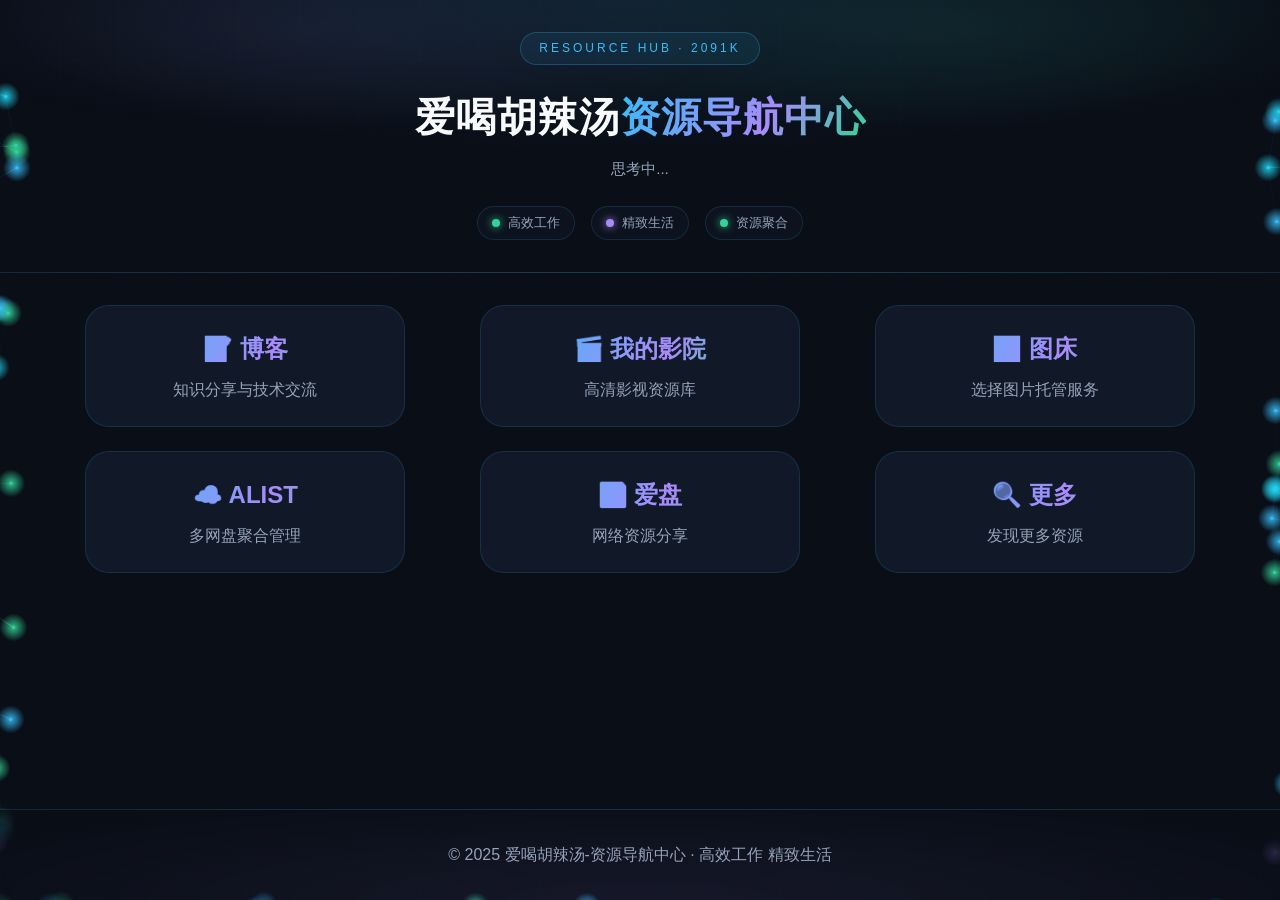
<file: index.html>
<!DOCTYPE html>
<html lang="zh-CN">
<head>
    <meta charset="UTF-8">
    <meta name="viewport" content="width=device-width, initial-scale=1.0">
    <title>爱喝胡辣汤资源导航中心 - 2091K</title>
    <style>
        /* ============================================================
           主题样式表（暗色霓虹 · 深空底色 + 流动线条画布 + 三段渐变）
           合并自原 theme.css + 微信公众号教程同款样式
           ============================================================ */

        /* ===== 主题变量 ===== */
        :root {
            --bg-deep: #0a0e17;        /* 深空底色 */
            --bg-card: #111827;        /* 卡片底色 */
            --bg-card-hover: #1a2332;  /* 卡片悬停色 */
            --accent: #38bdf8;         /* 主色 · 青 */
            --accent2: #a78bfa;        /* 辅色 · 紫 */
            --accent3: #34d399;        /* 点缀 · 绿 */
            --text: #e2e8f0;
            --text-dim: #94a3b8;
            --text-bright: #f8fafc;
            --border: rgba(56, 189, 248, 0.15);
            --glow: rgba(56, 189, 248, 0.4);
            --grad-title: linear-gradient(120deg, var(--accent) 0%, var(--accent2) 60%, var(--accent3) 100%);
        }

        /* ===== 基础 ===== */
        * {
            margin: 0;
            padding: 0;
            box-sizing: border-box;
        }

        html {
            scroll-behavior: smooth;
        }

        body {
            font-family: -apple-system, BlinkMacSystemFont, "Segoe UI",
                "PingFang SC", "Hiragino Sans GB", "Microsoft YaHei",
                "Noto Sans CJK SC", sans-serif;
            background: var(--bg-deep);
            color: var(--text);
            line-height: 1.6;
            min-height: 100vh;
            position: relative;
            padding-bottom: 80px;
            overflow-x: hidden;
        }

        /* ===== 流动线条画布（背景层）===== */
        #flow-canvas {
            position: fixed;
            top: 0; left: 0;
            width: 100vw; height: 100vh;
            z-index: 0;
            pointer-events: none;
        }

        /* 所有内容压在画布之上 */
        .page {
            position: relative;
            z-index: 1;
        }

        /* ===== 顶部横幅 ===== */
        header {
            text-align: center;
            padding: 2rem 0;
            background:
                radial-gradient(ellipse 80% 90% at 50% 0%, rgba(56,189,248,0.10), transparent 65%),
                radial-gradient(ellipse 60% 70% at 25% 10%, rgba(167,139,250,0.08), transparent 55%),
                radial-gradient(ellipse 60% 70% at 75% 10%, rgba(52,211,153,0.08), transparent 55%);
            border-bottom: 1px solid var(--border);
        }

        header h1 {
            font-size: 2.5rem;
            margin-bottom: 0.5rem;
            color: var(--text-bright);
            letter-spacing: 1px;
        }

        header p {
            color: var(--text-dim);
        }

        /* 顶部「一言」副标题：小字号 */
        #hitokoto {
            font-size: 0.95rem;
            padding: 0 10px;
        }

        /* 标题里的渐变文字（如需高亮某段，用 <span class="grad">） */
        .grad {
            background: var(--grad-title);
            -webkit-background-clip: text;
            background-clip: text;
            -webkit-text-fill-color: transparent;
        }

        /* 教程同款：顶部徽章（配合 <span class="hero-badge">） */
        .hero-badge {
            display: inline-block;
            padding: 6px 18px;
            font-size: 12px;
            letter-spacing: 3px;
            color: var(--accent);
            background: rgba(56,189,248,0.08);
            border: 1px solid rgba(56,189,248,0.25);
            border-radius: 999px;
            margin-bottom: 20px;
            text-transform: uppercase;
        }

        /* 教程同款：顶部状态徽章组（.meta / .chip / .dot） */
        .meta {
            margin-top: 24px;
            display: flex;
            justify-content: center;
            gap: 16px;
            flex-wrap: wrap;
        }

        .meta .chip {
            display: flex;
            align-items: center;
            gap: 8px;
            font-size: 13px;
            color: var(--text-dim);
            padding: 6px 14px;
            border: 1px solid var(--border);
            border-radius: 999px;
            background: rgba(17,24,39,0.5);
            white-space: nowrap;
        }

        .meta .dot {
            width: 8px; height: 8px;
            border-radius: 50%;
            background: var(--accent3);
            box-shadow: 0 0 8px var(--accent3);
        }

        /* ===== 导航区 ===== */
        .container {
            max-width: 1200px;
            margin: 0 auto;
            padding: 2rem 20px 80px;
        }

        .nav-grid {
            display: grid;
            grid-template-columns: repeat(auto-fit, minmax(280px, 1fr));
            gap: 1.5rem;
            place-items: center;
        }

        /* ===== 卡片 ===== */
        .nav-item {
            width: 100%;
            max-width: 320px;
            background: var(--bg-card);
            border-radius: 1.5rem;
            padding: 1.5rem;
            text-align: center;
            cursor: pointer;
            transition: all 0.3s cubic-bezier(0.4, 0, 0.2, 1);
            border: 1px solid var(--border);
            text-decoration: none;
            display: block;
            color: inherit;
            position: relative;
            overflow: hidden;
        }

        /* 卡片顶部渐变光线（悬停时浮现） */
        .nav-item::before {
            content: "";
            position: absolute;
            top: 0; left: 0; right: 0;
            height: 1px;
            background: linear-gradient(90deg, transparent, var(--accent), var(--accent2), transparent);
            opacity: 0;
            transition: opacity .3s;
        }

        .nav-item:hover {
            background: var(--bg-card-hover);
            transform: translateY(-5px);
            border-color: rgba(56, 189, 248, 0.4);
            box-shadow: 0 10px 28px rgba(56, 189, 248, 0.12);
        }

        .nav-item:hover::before {
            opacity: 1;
        }

        .nav-item h2 {
            font-size: 1.5rem;
            margin-bottom: 0.5rem;
            background: var(--grad-title);
            -webkit-background-clip: text;
            background-clip: text;
            -webkit-text-fill-color: transparent;
            color: transparent;
        }

        .nav-item p {
            color: var(--text-dim);
        }

        /* ===== 弹窗 ===== */
        .modal {
            display: none;
            position: fixed;
            top: 0; left: 0;
            width: 100%; height: 100%;
            background: rgba(10, 14, 23, 0.78);
            backdrop-filter: blur(10px);
            z-index: 1000;
            justify-content: center;
            align-items: center;
        }

        .modal-content {
            background: rgba(17, 24, 39, 0.96);
            padding: 2rem;
            border-radius: 1.5rem;
            width: 90%;
            max-width: 400px;
            position: relative;
            border: 1px solid var(--border);
            transform: scale(0.9);
            opacity: 0;
            transition: all 0.3s ease-out;
            box-shadow: 0 24px 64px rgba(0, 0, 0, 0.5);
        }

        .modal.show .modal-content {
            transform: scale(1);
            opacity: 1;
        }

        .modal-content h3 {
            color: var(--text-bright);
            letter-spacing: 1px;
            margin-bottom: 0.5rem;
        }

        .close {
            position: absolute;
            right: 1rem;
            top: 1rem;
            font-size: 1.5rem;
            cursor: pointer;
            color: var(--text-dim);
            transition: color .2s;
            line-height: 1;
        }

        .close:hover {
            color: var(--accent);
        }

        .site-link {
            display: block;
            padding: 1rem;
            margin: 0.5rem 0;
            background: rgba(255, 255, 255, 0.04);
            border: 1px solid var(--border);
            border-radius: 0.8rem;
            color: var(--text);
            text-decoration: none;
            transition: all 0.2s ease;
        }

        .site-link:hover {
            background: rgba(56, 189, 248, 0.08);
            border-color: rgba(56, 189, 248, 0.4);
            transform: translateX(5px);
            color: var(--text-bright);
        }

        /* ===== 页脚 ===== */
        footer {
            position: fixed;
            bottom: 0; left: 0; right: 0;
            z-index: 99;
            text-align: center;
            padding: 2rem;
            background: radial-gradient(ellipse 60% 120% at 50% 100%,
                rgba(167, 139, 250, 0.08), rgba(10, 14, 23, 0.85));
            border-top: 1px solid var(--border);
        }

        footer p {
            color: var(--text-dim);
        }

        /* ===== 响应式 ===== */
        @media (max-width: 768px) {
            .nav-grid {
                grid-template-columns: 1fr;
                gap: 0.5rem;
            }

            .nav-item {
                padding: 1.2rem;
                transform: scale(0.95);
                transition: none;
            }

            .nav-item h2 {
                font-size: 1.3rem;
            }

            body {
                padding-bottom: 60px;
            }
        }

        @media (max-width: 480px) {
            header {
                padding: 1.5rem 0;
            }

            header h1 {
                font-size: 2rem;
                margin-bottom: 0.3rem;
            }

            .container {
                padding: 1rem 10px 70px;
            }

            .nav-item {
                max-width: 100%;
                padding: 1rem;
                border-radius: 1rem;
            }

            .nav-item h2 {
                font-size: 1.2rem;
            }

            .nav-item p {
                font-size: 0.9rem;
            }

            .meta {
                gap: 6px;
            }

            .meta .chip {
                font-size: 11px;
                padding: 4px 10px;
            }

            footer {
                padding: 1rem;
                background: rgba(10, 14, 23, 0.9);
            }

            footer p {
                font-size: 0.8rem;
            }

            .modal-content {
                width: 95%;
                max-width: 340px;
                padding: 1.5rem;
            }

            .site-link {
                padding: 0.8rem;
                font-size: 0.9rem;
            }
        }
    </style>
</head>
<body>
    <canvas id="flow-canvas"></canvas>

    <div class="page">

    <header>
        <span class="hero-badge">Resource Hub · 2091K</span>
        <h1>爱喝胡辣汤<span class="grad">资源导航中心</span></h1>
        <p id="hitokoto">思考中...</p>
        <div class="meta">
            <span class="chip"><span class="dot"></span>高效工作</span>
            <span class="chip"><span class="dot" style="background:var(--accent2);box-shadow:0 0 8px var(--accent2)"></span>精致生活</span>
            <span class="chip"><span class="dot" style="background:var(--accent3);box-shadow:0 0 8px var(--accent3)"></span>资源聚合</span>
        </div>
        <script src="https://v1.hitokoto.cn/?encode=js&select=%23hitokoto" defer></script>
    </header>

    <div class="container">
        <div class="nav-grid">
            <a class="nav-item" href="https://blog.2091k.cn/" target="_blank">
                <h2>📝 博客</h2>
                <p>知识分享与技术交流</p>
            </a>

            <a class="nav-item" href="http://vqq.521156.xyz/" target="_blank">
                <h2>🎬 我的影院</h2>
                <p>高清影视资源库</p>
            </a>

            <div class="nav-item" onclick="openModal()">
                <h2>🖼️ 图床</h2>
                <p>选择图片托管服务</p>
            </div>

            <a class="nav-item" href="http://cloud.2091k.cn/alist" target="_blank">
                <h2>☁️ ALIST</h2>
                <p>多网盘聚合管理</p>
            </a>

            <a class="nav-item" href="https://aipan.2091k.cn/" target="_blank">
                <h2>💾 爱盘</h2>
                <p>网络资源分享</p>
            </a>

            <a class="nav-item" href="https://home.2091k.cn/dh/" target="_blank">
                <h2>🔍 更多</h2>
                <p>发现更多资源</p>
            </a>
        </div>
    </div>

    <!-- 图床弹窗 -->
    <div id="myModal" class="modal">
        <div class="modal-content">
            <span class="close" onclick="closeModal()">&times;</span>
            <h3>选择一个图床</h3>
            <a href="https://tgimges.521156.xyz/" class="site-link" target="_blank">TG图床</a>
            <a href="http://imges.521156.xyz/" class="site-link" target="_blank">GitHub图床</a>
        </div>
    </div>

    <footer>
        <p>© 2025 爱喝胡辣汤-资源导航中心 · 高效工作 精致生活</p>
    </footer>

    </div>

    <script>
        // ===== 流动线条画布 =====
        (function () {
            var canvas = document.getElementById('flow-canvas');
            var ctx = canvas.getContext('2d');
            var W, H, dpr;

            function resize() {
                dpr = Math.min(window.devicePixelRatio || 1, 2);
                W = window.innerWidth;
                H = window.innerHeight;
                canvas.width = W * dpr;
                canvas.height = H * dpr;
                canvas.style.width = W + 'px';
                canvas.style.height = H + 'px';
                ctx.setTransform(dpr, 0, 0, dpr, 0, 0);
            }
            resize();
            window.addEventListener('resize', resize);

            function makeLine() {
                var side = Math.random();
                var start;
                if (side < 0.35) {
                    start = { x: -20, y: Math.random() * H };
                } else if (side < 0.7) {
                    start = { x: W + 20, y: Math.random() * H };
                } else {
                    start = { x: Math.random() * W, y: H + 20 };
                }
                var colors = [
                    'rgba(56,189,248,',   // sky
                    'rgba(167,139,250,',  // violet
                    'rgba(52,211,153,',   // emerald
                    'rgba(34,211,238,'    // cyan
                ];
                return {
                    x: start.x,
                    y: start.y,
                    vx: (start.x < W / 2 ? 1 : -1) * (0.2 + Math.random() * 0.4),
                    vy: (start.y < H ? -1 : 0) * (0.05 + Math.random() * 0.15) * (Math.random() < 0.5 ? 1 : -1),
                    color: colors[Math.floor(Math.random() * colors.length)],
                    w: 0.6 + Math.random() * 1.2,
                    trail: []
                };
            }

            var lines = [];
            var LINE_COUNT = Math.min(60, Math.max(24, Math.floor(W * H / 22000)));
            for (var i = 0; i < LINE_COUNT; i++) lines.push(makeLine());

            var t = 0;
            function step() {
                t += 0.008;
                ctx.clearRect(0, 0, W, H);

                // 背景淡网格
                ctx.strokeStyle = 'rgba(56,189,248,0.025)';
                ctx.lineWidth = 1;
                var gs = 60;
                for (var gx = 0; gx < W; gx += gs) {
                    ctx.beginPath(); ctx.moveTo(gx, 0); ctx.lineTo(gx, H); ctx.stroke();
                }
                for (var gy = 0; gy < H; gy += gs) {
                    ctx.beginPath(); ctx.moveTo(0, gy); ctx.lineTo(W, gy); ctx.stroke();
                }

                // 流动线
                for (var i = 0; i < lines.length; i++) {
                    var L = lines[i];
                    L.x += L.vx;
                    L.y += L.vy + Math.sin(t + i * 0.7) * 0.25;

                    L.trail.push({ x: L.x, y: L.y });
                    if (L.trail.length > 42) L.trail.shift();

                    for (var j = 1; j < L.trail.length; j++) {
                        var a = (j / L.trail.length) * 0.55;
                        var p0 = L.trail[j - 1], p1 = L.trail[j];
                        ctx.beginPath();
                        ctx.moveTo(p0.x, p0.y);
                        ctx.lineTo(p1.x, p1.y);
                        ctx.strokeStyle = L.color + a + ')';
                        ctx.lineWidth = L.w * (j / L.trail.length);
                        ctx.stroke();
                    }

                    var grad = ctx.createRadialGradient(L.x, L.y, 0, L.x, L.y, 14);
                    grad.addColorStop(0, L.color + '0.9)');
                    grad.addColorStop(1, L.color + '0)');
                    ctx.beginPath();
                    ctx.fillStyle = grad;
                    ctx.arc(L.x, L.y, 14, 0, Math.PI * 2);
                    ctx.fill();

                    ctx.beginPath();
                    ctx.fillStyle = L.color + '0.95)';
                    ctx.arc(L.x, L.y, 1.6, 0, Math.PI * 2);
                    ctx.fill();

                    if (L.x < -40 || L.x > W + 40 || L.y < -40 || L.y > H + 40) {
                        lines[i] = makeLine();
                    }
                }

                // 连接近线
                ctx.lineWidth = 0.5;
                for (var a = 0; a < lines.length; a++) {
                    for (var b = a + 1; b < lines.length; b++) {
                        var dx = lines[a].x - lines[b].x;
                        var dy = lines[a].y - lines[b].y;
                        var d2 = dx * dx + dy * dy;
                        if (d2 < 13000) {
                            var alpha = (1 - Math.sqrt(d2) / 114) * 0.12;
                            ctx.beginPath();
                            ctx.moveTo(lines[a].x, lines[a].y);
                            ctx.lineTo(lines[b].x, lines[b].y);
                            ctx.strokeStyle = 'rgba(56,189,248,' + alpha + ')';
                            ctx.stroke();
                        }
                    }
                }

                requestAnimationFrame(step);
            }
            step();
        })();

        // 弹窗控制逻辑
        const modal = document.getElementById('myModal');

        function openModal() {
            modal.style.display = 'flex';
            setTimeout(() => {
                modal.classList.add('show');
            }, 10);
        }

        function closeModal() {
            modal.classList.remove('show');
            setTimeout(() => {
                modal.style.display = 'none';
            }, 300);
        }

        // 点击外部关闭弹窗
        window.onclick = function(event) {
            if (event.target === modal) {
                closeModal();
            }
        }

        // 禁用背景滚动
        document.addEventListener('wheel', (e) => {
            if (modal.style.display === 'flex') {
                e.preventDefault();
            }
        }, { passive: false });
    </script>
	<script>
var _hmt = _hmt || [];
(function() {
  var hm = document.createElement("script");
  hm.src = "https://hm.baidu.com/hm.js?d69e07b9eec7a81616400c95de2448f4";
  var s = document.getElementsByTagName("script")[0]; 
  s.parentNode.insertBefore(hm, s);
})();
</script>

<script type="module" src="https://static.cloudflareinsights.com/beacon.min.js/v31edd6df95cf4e85bb4c19e7a9bdbcba1788362987495" integrity="sha512-iIg7k2xntmwu6/uSb5tpc/hySgZc4eoL31yB29W6tJFo2akwjPWcEqnCEdJvGexCL0KEQwVYv5BlowfhVz26hg==" data-cf-beacon='{"version":"2024.11.0","token":"c0d433ec60604d4f8a2c96851bb9a3ea","r":1,"spa":2}' crossorigin="anonymous"></script>
</body>
</html>
</file>
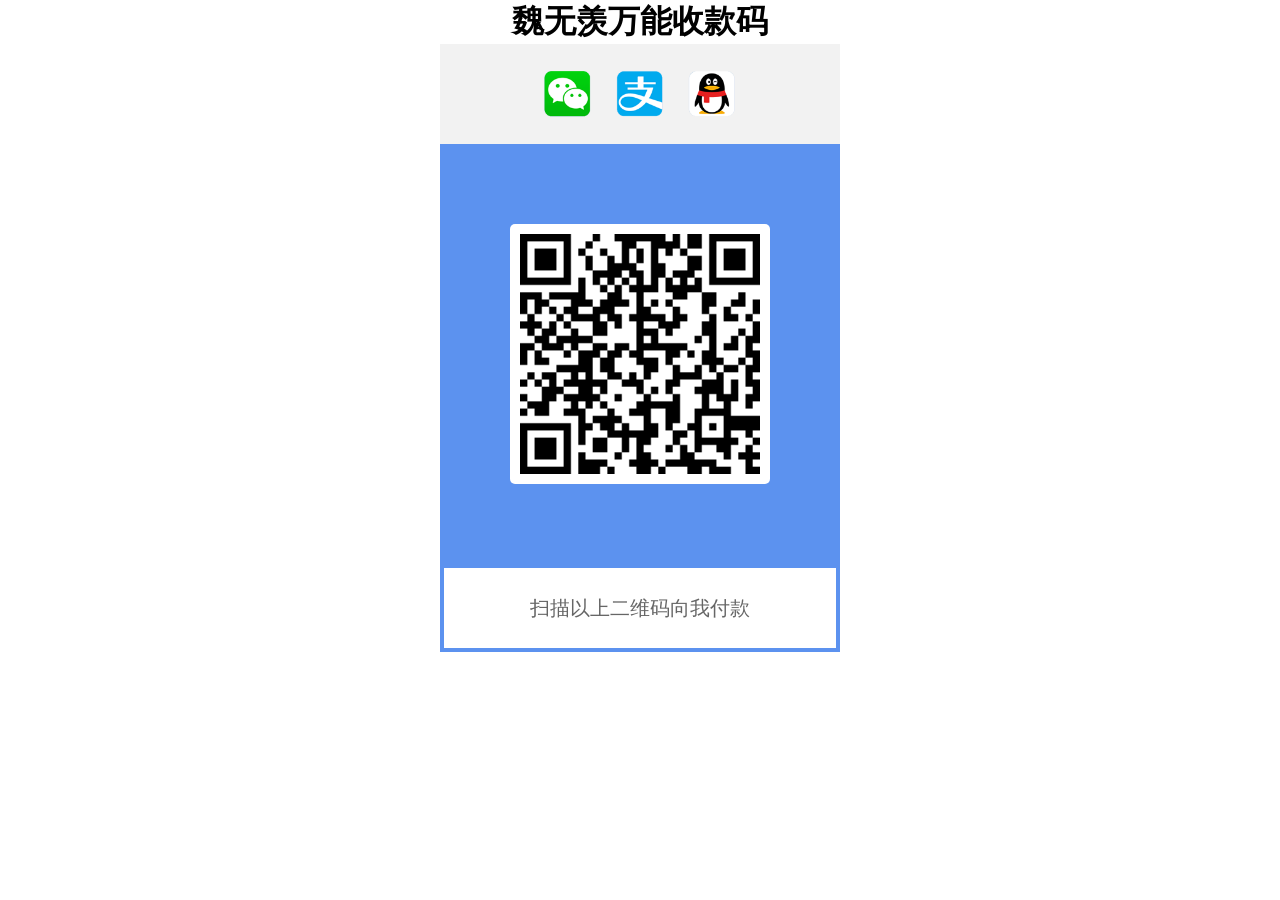
<file: money_receiving_QR_code/index.html>
<!DOCTYPE html>
<html>
 <head> 
  <meta charset="utf-8" /> 
  <meta name="description" content="这里是魏无羡万能收款码，支持QQ，微信，支付宝收款。" /> 
  <meta http-equiv="content-language" content="zh-cn" /> 
  <meta http-equiv="X-UA-Compatible" content="IE=edge" /> 
  <meta name="viewport" content="width=device-width, initial-scale=1" /> 
  <meta name="author" content="mengkun" /> 
  <meta name="renderer" content="webkit" /> 
  <meta http-equiv="Cache-Control" content="no-siteapp" /> 
  <title>魏无羡万能收款码 - 我见云 心念你</title> 
  <script>
    var setting = {
        /* 在以下【双引号】中粘贴你的QQ钱包收款链接 */ 
        qqUrl: "https://i.qianbao.qq.com/wallet/sqrcode.htm?m=tenpay&f=wallet&a=1&ac=CAEQu-CT9AMYsfyirgZCIDU0Nzk0NWU3NGQ1MDk0YmJiOGU2OTE3MzdlNmExNzUx_xxx_sign&u=1048899643&n=%E9%AD%8F%E6%97%A0%E7%BE%A1",
        
        /* 在以下【双引号】中粘贴你的微信收款链接 */ 
        wechatUrl: "wxp://f2f03KRqthfl_-tSL7Wrkgr0VoopvDv6jXJH3YyKEVPKWdj2_smZN3WqDywLs5Y_0Vnj",
        
        /* 在以下【双引号】中粘贴你的支付宝收款链接 */ 
        aliUrl: "https://qr.alipay.com/2m619631rgn4ibakes1wi42"
    }
    </script> 
  <style>
    * {
        margin: 0; padding: 0;
        font-family: Microsoft yahei;
    }
    body {
        background-color: #fff;
    }
    .code-item {
        width: 100%;
        max-width: 400px;
        margin: 0 auto;
        padding-bottom: 1px;
        display: none;
        background-color: #5c92ef;
    }
    .code-title {
        height: 100px;
        background-color: #f2f2f2;
        background-position: center;
        background-repeat: no-repeat;
        background-size: 50%;
    }
    .code-area {
        text-align: center;
    }
    .code-area img {
        margin: 80px auto;
        width: 60%;
        min-width: 100px;
        background: #fff;
        padding: 10px;
        border-radius: 5px;
    }
    .code-footer {
        height: 80px;
        text-align: center;
        background-color: #fff;
        color: #666;
        line-height: 80px;
        font-size: 20px;
        margin: 0 4px 3px 4px;
    }
    
    #code-all > .code-title {
        background-image: url("[data-uri]");
    }
    
    #code-qq {
        background-color: #54b4ef;
    }
    #code-qq > .code-title {
        background-image: url("[data-uri]");
    }
    
    #code-wechat {
        background-color: #54bc6e;
    }
    #code-wechat > .code-title { 
        background-image: url("[data-uri]");
    }
    </style> 
 </head> 
 <body> 
  <center>
   <h1>魏无羡万能收款码</h1>
  </center> 
  <!-- 万能收款码展示区域 --> 
  <div class="code-item" id="code-all"> 
   <div class="code-title"></div> 
   <div class="code-area"> 
    <img id="page-url" src="[data-uri]" alt="万能收款码展示区域" title="万能收款码展示区域" /> 
   </div> 
   <div class="code-footer">
     扫描以上二维码向我付款 
   </div> 
  </div> 
  <!-- QQ钱包二维码展示区域 --> 
  <div class="code-item" id="code-qq"> 
   <div class="code-title"></div> 
   <div class="code-area"> 
    <img id="qq-url" src="[data-uri]" alt="QQ钱包二维码展示区域" title="QQ钱包二维码展示区域" /> 
   </div> 
   <div class="code-footer">
     长按以上二维码向我付款 
   </div> 
  </div> 
  <!-- 微信二维码展示区域 --> 
  <div class="code-item" id="code-wechat"> 
   <div class="code-title"></div> 
   <div class="code-area"> 
    <img id="wechat-url" src="[data-uri]" alt="微信二维码展示区域" title="微信二维码展示区域" /> 
   </div> 
   <div class="code-footer">
     截图或其他手机扫二维码向我付款 
   </div> 
  </div> 
  <script>
    /* 二维码生成 */ 
    !function(r,n,t){"function"==typeof define&&define.amd?define([],t):"object"==typeof module&&module.exports?module.exports=t():r.QRCode=t()}(this,0,function(){for(var r=[null,[[10,7,17,13],[1,1,1,1],[]],[[16,10,28,22],[1,1,1,1],[4,16]],[[26,15,22,18],[1,1,2,2],[4,20]],[[18,20,16,26],[2,1,4,2],[4,24]],[[24,26,22,18],[2,1,4,4],[4,28]],[[16,18,28,24],[4,2,4,4],[4,32]],[[18,20,26,18],[4,2,5,6],[4,20,36]],[[22,24,26,22],[4,2,6,6],[4,22,40]],[[22,30,24,20],[5,2,8,8],[4,24,44]],[[26,18,28,24],[5,4,8,8],[4,26,48]],[[30,20,24,28],[5,4,11,8],[4,28,52]],[[22,24,28,26],[8,4,11,10],[4,30,56]],[[22,26,22,24],[9,4,16,12],[4,32,60]],[[24,30,24,20],[9,4,16,16],[4,24,44,64]],[[24,22,24,30],[10,6,18,12],[4,24,46,68]],[[28,24,30,24],[10,6,16,17],[4,24,48,72]],[[28,28,28,28],[11,6,19,16],[4,28,52,76]],[[26,30,28,28],[13,6,21,18],[4,28,54,80]],[[26,28,26,26],[14,7,25,21],[4,28,56,84]],[[26,28,28,30],[16,8,25,20],[4,32,60,88]],[[26,28,30,28],[17,8,25,23],[4,26,48,70,92]],[[28,28,24,30],[17,9,34,23],[4,24,48,72,96]],[[28,30,30,30],[18,9,30,25],[4,28,52,76,100]],[[28,30,30,30],[20,10,32,27],[4,26,52,78,104]],[[28,26,30,30],[21,12,35,29],[4,30,56,82,108]],[[28,28,30,28],[23,12,37,34],[4,28,56,84,112]],[[28,30,30,30],[25,12,40,34],[4,32,60,88,116]],[[28,30,30,30],[26,13,42,35],[4,24,48,72,96,120]],[[28,30,30,30],[28,14,45,38],[4,28,52,76,100,124]],[[28,30,30,30],[29,15,48,40],[4,24,50,76,102,128]],[[28,30,30,30],[31,16,51,43],[4,28,54,80,106,132]],[[28,30,30,30],[33,17,54,45],[4,32,58,84,110,136]],[[28,30,30,30],[35,18,57,48],[4,28,56,84,112,140]],[[28,30,30,30],[37,19,60,51],[4,32,60,88,116,144]],[[28,30,30,30],[38,19,63,53],[4,28,52,76,100,124,148]],[[28,30,30,30],[40,20,66,56],[4,22,48,74,100,126,152]],[[28,30,30,30],[43,21,70,59],[4,26,52,78,104,130,156]],[[28,30,30,30],[45,22,74,62],[4,30,56,82,108,134,160]],[[28,30,30,30],[47,24,77,65],[4,24,52,80,108,136,164]],[[28,30,30,30],[49,25,81,68],[4,28,56,84,112,140,168]]],n=/^\d*$/,t=/^[A-Za-z0-9 $%*+\-./:]*$/,e=/^[A-Z0-9 $%*+\-./:]*$/,o=[],a=[-1],u=0,f=1;u<255;++u)o.push(f),a[f]=u,f=2*f^(f>=128?285:0);var i=[[]];for(u=0;u<30;++u){for(var h=i[u],s=[],c=0;c<=u;++c){var l=c<u?o[h[c]]:0,v=o[(u+(h[c-1]||0))%255];s.push(a[l^v])}i.push(s)}var p={};for(u=0;u<45;++u)p["0123456789ABCDEFGHIJKLMNOPQRSTUVWXYZ $%*+-./:".charAt(u)]=u;var g=[function(r,n){return(r+n)%2==0},function(r,n){return r%2==0},function(r,n){return n%3==0},function(r,n){return(r+n)%3==0},function(r,n){return((r/2|0)+(n/3|0))%2==0},function(r,n){return r*n%2+r*n%3==0},function(r,n){return(r*n%2+r*n%3)%2==0},function(r,n){return((r+n)%2+r*n%3)%2==0}],d=function(r){return r>6},m=function(n,t){var e=-8&function(n){var t=r[n],e=16*n*n+128*n+64;return d(n)&&(e-=36),t[2].length&&(e-=25*t[2].length*t[2].length-10*t[2].length-55),e}(n),o=r[n];return e-=8*o[0][t]*o[1][t]},w=function(r,n){switch(n){case 1:return r<10?10:r<27?12:14;case 2:return r<10?9:r<27?11:13;case 4:return r<10?8:16;case 8:return r<10?8:r<27?10:12}},C=function(r,n,t){var e=m(r,t)-4-w(r,n);switch(n){case 1:return 3*(e/10|0)+(e%10<4?0:e%10<7?1:2);case 2:return 2*(e/11|0)+(e%11<6?0:1);case 4:return e/8|0;case 8:return e/13|0}},A=function(r,n){for(var t=r.slice(0),e=r.length,u=n.length,f=0;f<u;++f)t.push(0);for(f=0;f<e;){var i=a[t[f++]];if(i>=0)for(var h=0;h<u;++h)t[f+h]^=o[(i+n[h])%255]}return t.slice(e)},x=function(r,n,t,e){for(var o=r<<e,a=n-1;a>=0;--a)o>>e+a&1&&(o^=t<<a);return r<<e|o},b=function(r,n,t){for(var e=g[t],o=r.length,a=0;a<o;++a)for(var u=0;u<o;++u)n[a][u]||(r[a][u]^=e(a,u));return r},y=function(r,n,t,e){for(var o=r.length,a=21522^x(t<<3|e,5,1335,10),u=0;u<15;++u){var f=[o-1,o-2,o-3,o-4,o-5,o-6,o-7,o-8,7,5,4,3,2,1,0][u];r[[0,1,2,3,4,5,7,8,o-7,o-6,o-5,o-4,o-3,o-2,o-1][u]][8]=r[8][f]=a>>u&1}return r},$=function(r){for(var n=function(r){for(var n=0,t=0;t<r.length;++t)r[t]>=5&&(n+=r[t]-5+3);for(t=5;t<r.length;t+=2){var e=r[t];r[t-1]==e&&r[t-2]==3*e&&r[t-3]==e&&r[t-4]==e&&(r[t-5]>=4*e||r[t+1]>=4*e)&&(n+=40)}return n},t=r.length,e=0,o=0,a=0;a<t;++a){var u,f=r[a];u=[0];for(var i=0;i<t;){for(h=0;i<t&&f[i];++h)++i;for(u.push(h),h=0;i<t&&!f[i];++h)++i;u.push(h)}e+=n(u),u=[0];for(i=0;i<t;){var h;for(h=0;i<t&&r[i][a];++h)++i;for(u.push(h),h=0;i<t&&!r[i][a];++h)++i;u.push(h)}e+=n(u);var s=r[a+1]||[];o+=f[0];for(i=1;i<t;++i){var c=f[i];o+=c,f[i-1]==c&&s[i]===c&&s[i-1]===c&&(e+=3)}}return e+=10*(Math.abs(o/t/t-.5)/.05|0)},k=function(n,t,e,o,a){var u=r[t],f=function(r,n,t,e){var o=[],a=0,u=8,f=t.length,i=function(r,n){if(n>=u){for(o.push(a|r>>(n-=u));n>=8;)o.push(r>>(n-=8)&255);a=0,u=8}n>0&&(a|=(r&(1<<n)-1)<<(u-=n))},h=w(r,n);switch(i(n,4),i(f,h),n){case 1:for(var s=2;s<f;s+=3)i(parseInt(t.substring(s-2,s+1),10),10);i(parseInt(t.substring(s-2),10),[0,4,7][f%3]);break;case 2:for(s=1;s<f;s+=2)i(45*p[t.charAt(s-1)]+p[t.charAt(s)],11);f%2==1&&i(p[t.charAt(s-1)],6);break;case 4:for(s=0;s<f;++s)i(t[s],8)}for(i(0,4),u<8&&o.push(a);o.length+1<e;)o.push(236,17);return o.length<e&&o.push(236),o}(t,e,n,m(t,o)>>3);f=function(r,n,t){for(var e=[],o=r.length/n|0,a=0,u=n-r.length%n,f=0;f<u;++f)e.push(a),a+=o;for(f=u;f<n;++f)e.push(a),a+=o+1;e.push(a);var i=[];for(f=0;f<n;++f)i.push(A(r.slice(e[f],e[f+1]),t));var h=[],s=r.length/n|0;for(f=0;f<s;++f)for(var c=0;c<n;++c)h.push(r[e[c]+f]);for(c=u;c<n;++c)h.push(r[e[c+1]-1]);for(f=0;f<t.length;++f)for(c=0;c<n;++c)h.push(i[c][f]);return h}(f,u[1][o],i[u[0][o]]);var h=function(n){for(var t=r[n],e=function(r){return 4*r+17}(n),o=[],a=[],u=0;u<e;++u)o.push([]),a.push([]);var f=function(r,n,t,e,u){for(var f=0;f<t;++f)for(var i=0;i<e;++i)o[r+f][n+i]=u[f]>>i&1,a[r+f][n+i]=1};f(0,0,9,9,[127,65,93,93,93,65,383,0,64]),f(e-8,0,8,9,[256,127,65,93,93,93,65,127]),f(0,e-8,9,8,[254,130,186,186,186,130,254,0,0]);for(u=9;u<e-8;++u)o[6][u]=o[u][6]=1&~u,a[6][u]=a[u][6]=1;var i=t[2],h=i.length;for(u=0;u<h;++u)for(var s=0==u?h-1:h,c=0==u||u==h-1?1:0;c<s;++c)f(i[u],i[c],5,5,[31,17,21,17,31]);if(d(n)){var l=x(n,6,7973,12),v=0;for(u=0;u<6;++u)for(c=0;c<3;++c)o[u][e-11+c]=o[e-11+c][u]=l>>v++&1,a[u][e-11+c]=a[e-11+c][u]=1}return{matrix:o,reserved:a}}(t),s=h.matrix,c=h.reserved;if(function(r,n,t){for(var e=r.length,o=0,a=-1,u=e-1;u>=0;u-=2){6==u&&--u;for(var f=a<0?e-1:0,i=0;i<e;++i){for(var h=u;h>u-2;--h)n[f][h]||(r[f][h]=t[o>>3]>>(7&~o)&1,++o);f+=a}a=-a}}(s,c,f),a<0){b(s,c,0),y(s,0,o,0);var l=0,v=$(s);for(b(s,c,0),a=1;a<8;++a){b(s,c,a),y(s,0,o,a);var g=$(s);v>g&&(v=g,l=a),b(s,c,a)}a=l}return b(s,c,a),y(s,0,o,a),s},L={generate:function(r,o){var a={numeric:1,alphanumeric:2,octet:4},u={L:1,M:0,Q:3,H:2},f=(o=o||{}).version||-1,i=u[(o.ecclevel||"L").toUpperCase()],h=o.mode?a[o.mode.toLowerCase()]:-1,s="mask"in o?o.mask:-1;if(h<0)h="string"==typeof r?r.match(n)?1:r.match(e)?2:4:4;else if(1!=h&&2!=h&&4!=h)throw"invalid or unsupported mode";if(null===(r=function(r,e){switch(r){case 1:return e.match(n)?e:null;case 2:return e.match(t)?e.toUpperCase():null;case 4:if("string"==typeof e){for(var o=[],a=0;a<e.length;++a){var u=e.charCodeAt(a);u<128?o.push(u):u<2048?o.push(192|u>>6,128|63&u):u<65536?o.push(224|u>>12,128|u>>6&63,128|63&u):o.push(240|u>>18,128|u>>12&63,128|u>>6&63,128|63&u)}return o}return e}}(h,r)))throw"invalid data format";if(i<0||i>3)throw"invalid ECC level";if(f<0){for(f=1;f<=40&&!(r.length<=C(f,h,i));++f);if(f>40)throw"too large data"}else if(f<1||f>40)throw"invalid version";if(-1!=s&&(s<0||s>8))throw"invalid mask";return k(r,f,h,i,s)},generatePNG:function(r,n){n=n||{};var t,e=L.generate(r,n),o=Math.max(n.modulesize||5,.5),a=Math.max(null!=n.margin?n.margin:4,0),u=e.length,f=o*(u+2*a),i=document.createElement("canvas");if(i.width=i.height=f,!(t=i.getContext("2d")))throw"canvas support is needed for PNG output";t.fillStyle="#fff",t.fillRect(0,0,f,f),t.fillStyle="#000";for(var h=0;h<u;++h)for(var s=0;s<u;++s)e[h][s]&&t.fillRect(o*(a+s),o*(a+h),o,o);return i.toDataURL()}};return L});
    
    /* 防止有些人下载后直接打开，然后问怎么扫不出来…… */ 
    if(!(/^http(s*):\/\//.test(location.href)) || /^http(s*):\/\/localhost/.test(location.href)) {
        alert('本收款码需要网站空间进行中转，请先部署到网站下再使用');
        window.location.href='https://2091k.cn/';
    }
    
    if(navigator.userAgent.match(/Alipay/i)) {
        /* 支付宝 */ 
        window.location.href = setting.aliUrl; 
    } else if(navigator.userAgent.match(/MicroMessenger\//i)) {
        /* 微信 */ 
        document.getElementById("wechat-url").src = QRCode.generatePNG(setting.wechatUrl, { margin: 0 });
        document.getElementById("code-wechat").style.display = "block";
    } else if(navigator.userAgent.match(/QQ\//i)) {
        /* QQ */ 
        document.getElementById("qq-url").src = QRCode.generatePNG(setting.qqUrl, { margin: 0 });
        document.getElementById("code-qq").style.display = "block";
    } else {
        /* 其它，显示“万能码” */ 
        document.getElementById("page-url").src = QRCode.generatePNG(window.location.href, { margin: 0 });
        document.getElementById("code-all").style.display = "block";
    }
    </script>  
 </body>
</html>
</file>
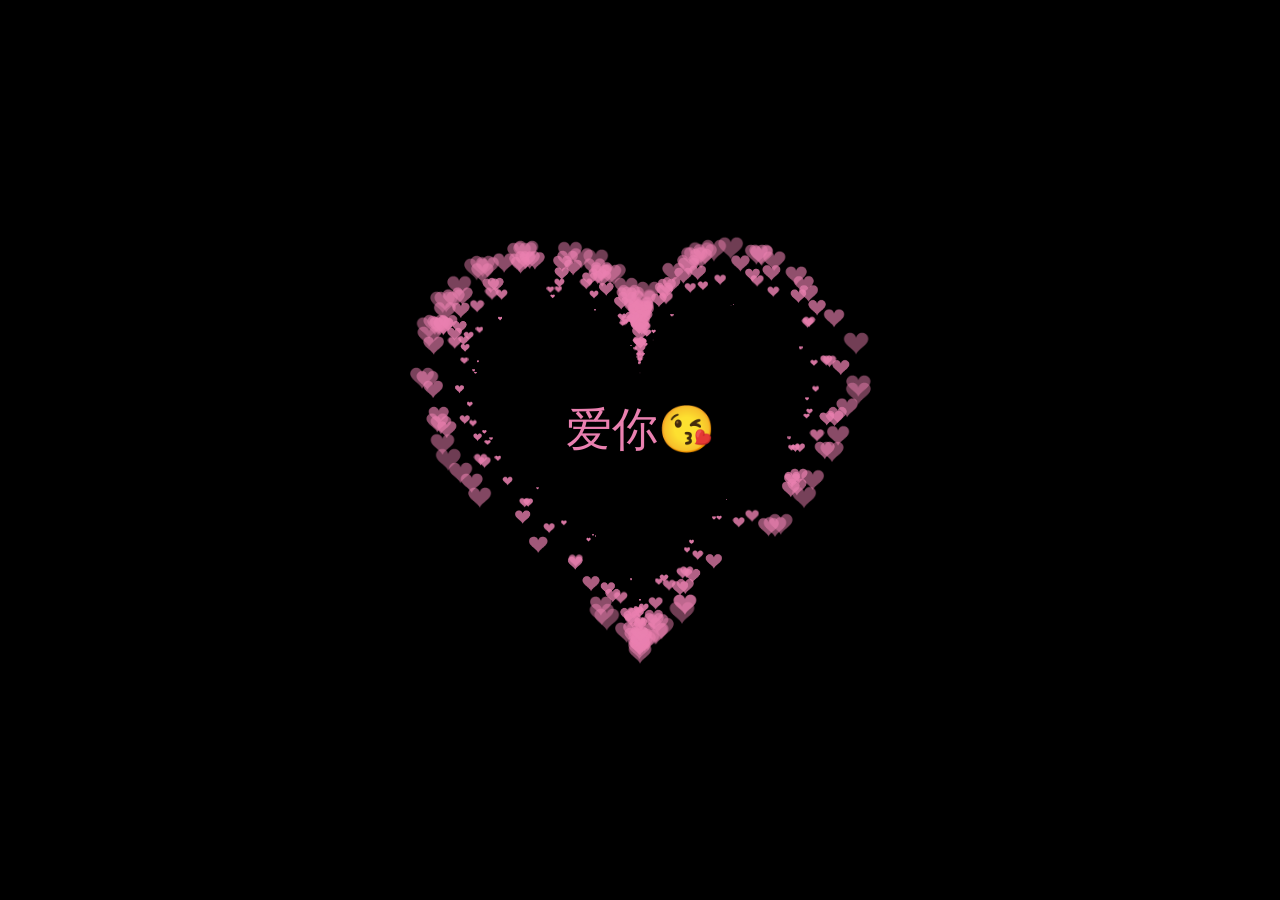
<file: ai.html>
<!doctype html>
<html>
<head>
<meta charset="utf-8">
<title>💗 Love u 💗</title>

<style>
html, body {
  height: 100%;
  padding: 0;
  margin: 0;
  background: #000;
}
canvas {
  position: absolute;
  width: 100%;
  height: 100%;
}

      #name {
        position: absolute;
        top: 50%;
        left: 50%;
        transform: translate(-50%, -50%);
        margin-top: -20px;
        font-size: 46px;
        color: #ea80b0;
        /* animation: anim 1.5s ease-in-out infinite;
        -webkit-animation: anim 1.5s ease-in-out infinite;
        -o-animation: anim 1.5s ease-in-out infinite;
        -moz-animation: anim 1.5s ease-in-out infinite; */
      }
</style>
  </head>
  <body>
    <canvas id="pinkboard"></canvas>
    <!-- 加名字的时候请替换猪猪 -->
     <div id="name"> 爱你😘</div> 

    <script>
/*
 * Settings
 */
var settings = {
  particles: {
    length:   500, // maximum amount of particles
    duration:   2, // particle duration in sec
    velocity: 100, // particle velocity in pixels/sec
    effect: -0.75, // play with this for a nice effect
    size:      30, // particle size in pixels
  },
};

/*
 * RequestAnimationFrame polyfill by Erik M?ller
 */
(function(){var b=0;var c=["ms","moz","webkit","o"];for(var a=0;a<c.length&&!window.requestAnimationFrame;++a){window.requestAnimationFrame=window[c[a]+"RequestAnimationFrame"];window.cancelAnimationFrame=window[c[a]+"CancelAnimationFrame"]||window[c[a]+"CancelRequestAnimationFrame"]}if(!window.requestAnimationFrame){window.requestAnimationFrame=function(h,e){var d=new Date().getTime();var f=Math.max(0,16-(d-b));var g=window.setTimeout(function(){h(d+f)},f);b=d+f;return g}}if(!window.cancelAnimationFrame){window.cancelAnimationFrame=function(d){clearTimeout(d)}}}());

/*
 * Point class
 */
var Point = (function() {
  function Point(x, y) {
    this.x = (typeof x !== 'undefined') ? x : 0;
    this.y = (typeof y !== 'undefined') ? y : 0;
  }
  Point.prototype.clone = function() {
    return new Point(this.x, this.y);
  };
  Point.prototype.length = function(length) {
    if (typeof length == 'undefined')
      return Math.sqrt(this.x * this.x + this.y * this.y);
    this.normalize();
    this.x *= length;
    this.y *= length;
    return this;
  };
  Point.prototype.normalize = function() {
    var length = this.length();
    this.x /= length;
    this.y /= length;
    return this;
  };
  return Point;
})();

/*
 * Particle class
 */
var Particle = (function() {
  function Particle() {
    this.position = new Point();
    this.velocity = new Point();
    this.acceleration = new Point();
    this.age = 0;
  }
  Particle.prototype.initialize = function(x, y, dx, dy) {
    this.position.x = x;
    this.position.y = y;
    this.velocity.x = dx;
    this.velocity.y = dy;
    this.acceleration.x = dx * settings.particles.effect;
    this.acceleration.y = dy * settings.particles.effect;
    this.age = 0;
  };
  Particle.prototype.update = function(deltaTime) {
    this.position.x += this.velocity.x * deltaTime;
    this.position.y += this.velocity.y * deltaTime;
    this.velocity.x += this.acceleration.x * deltaTime;
    this.velocity.y += this.acceleration.y * deltaTime;
    this.age += deltaTime;
  };
  Particle.prototype.draw = function(context, image) {
    function ease(t) {
      return (--t) * t * t + 1;
    }
    var size = image.width * ease(this.age / settings.particles.duration);
    context.globalAlpha = 1 - this.age / settings.particles.duration;
    context.drawImage(image, this.position.x - size / 2, this.position.y - size / 2, size, size);
  };
  return Particle;
})();

/*
 * ParticlePool class
 */
var ParticlePool = (function() {
  var particles,
      firstActive = 0,
      firstFree   = 0,
      duration    = settings.particles.duration;
  
  function ParticlePool(length) {
    // create and populate particle pool
    particles = new Array(length);
    for (var i = 0; i < particles.length; i++)
      particles[i] = new Particle();
  }
  ParticlePool.prototype.add = function(x, y, dx, dy) {
    particles[firstFree].initialize(x, y, dx, dy);
    
    // handle circular queue
    firstFree++;
    if (firstFree   == particles.length) firstFree   = 0;
    if (firstActive == firstFree       ) firstActive++;
    if (firstActive == particles.length) firstActive = 0;
  };
  ParticlePool.prototype.update = function(deltaTime) {
    var i;
    
    // update active particles
    if (firstActive < firstFree) {
      for (i = firstActive; i < firstFree; i++)
        particles[i].update(deltaTime);
    }
    if (firstFree < firstActive) {
      for (i = firstActive; i < particles.length; i++)
        particles[i].update(deltaTime);
      for (i = 0; i < firstFree; i++)
        particles[i].update(deltaTime);
    }
    
    // remove inactive particles
    while (particles[firstActive].age >= duration && firstActive != firstFree) {
      firstActive++;
      if (firstActive == particles.length) firstActive = 0;
    }
    
    
  };
  ParticlePool.prototype.draw = function(context, image) {
    // draw active particles
    if (firstActive < firstFree) {
      for (i = firstActive; i < firstFree; i++)
        particles[i].draw(context, image);
    }
    if (firstFree < firstActive) {
      for (i = firstActive; i < particles.length; i++)
        particles[i].draw(context, image);
      for (i = 0; i < firstFree; i++)
        particles[i].draw(context, image);
    }
  };
  return ParticlePool;
})();

/*
 * Putting it all together
 */
(function(canvas) {
  var context = canvas.getContext('2d'),
      particles = new ParticlePool(settings.particles.length),
      particleRate = settings.particles.length / settings.particles.duration, // particles/sec
      time;
  
  // get point on heart with -PI <= t <= PI
  function pointOnHeart(t) {
    return new Point(
      160 * Math.pow(Math.sin(t), 3),
      130 * Math.cos(t) - 50 * Math.cos(2 * t) - 20 * Math.cos(3 * t) - 10 * Math.cos(4 * t) + 25
    );
  }
  
  // creating the particle image using a dummy canvas
  var image = (function() {
    var canvas  = document.createElement('canvas'),
        context = canvas.getContext('2d');
    canvas.width  = settings.particles.size;
    canvas.height = settings.particles.size;
    // helper function to create the path
    function to(t) {
      var point = pointOnHeart(t);
      point.x = settings.particles.size / 2 + point.x * settings.particles.size / 350;
      point.y = settings.particles.size / 2 - point.y * settings.particles.size / 350;
      return point;
    }
    // create the path
    context.beginPath();
    var t = -Math.PI;
    var point = to(t);
    context.moveTo(point.x, point.y);
    while (t < Math.PI) {
      t += 0.01; // baby steps!
      point = to(t);
      context.lineTo(point.x, point.y);
    }
    context.closePath();
    // create the fill
    context.fillStyle = '#ea80b0';
    context.fill();
    // create the image
    var image = new Image();
    image.src = canvas.toDataURL();
    return image;
  })();
  
  // render that thing!
  function render() {
    // next animation frame
    requestAnimationFrame(render);
    
    // update time
    var newTime   = new Date().getTime() / 1000,
        deltaTime = newTime - (time || newTime);
    time = newTime;
    
    // clear canvas
    context.clearRect(0, 0, canvas.width, canvas.height);
    
    // create new particles
    var amount = particleRate * deltaTime;
    for (var i = 0; i < amount; i++) {
      var pos = pointOnHeart(Math.PI - 2 * Math.PI * Math.random());
      var dir = pos.clone().length(settings.particles.velocity);
      particles.add(canvas.width / 2 + pos.x, canvas.height / 2 - pos.y, dir.x, -dir.y);
    }
    
    // update and draw particles
    particles.update(deltaTime);
    particles.draw(context, image);
  }
  
  // handle (re-)sizing of the canvas
  function onResize() {
    canvas.width  = canvas.clientWidth;
    canvas.height = canvas.clientHeight;
  }
  window.onresize = onResize;
  
  // delay rendering bootstrap
  setTimeout(function() {
    onResize();
    render();
  }, 10);
})(document.getElementById('pinkboard'));
</script>
</body>
</html>
</file>
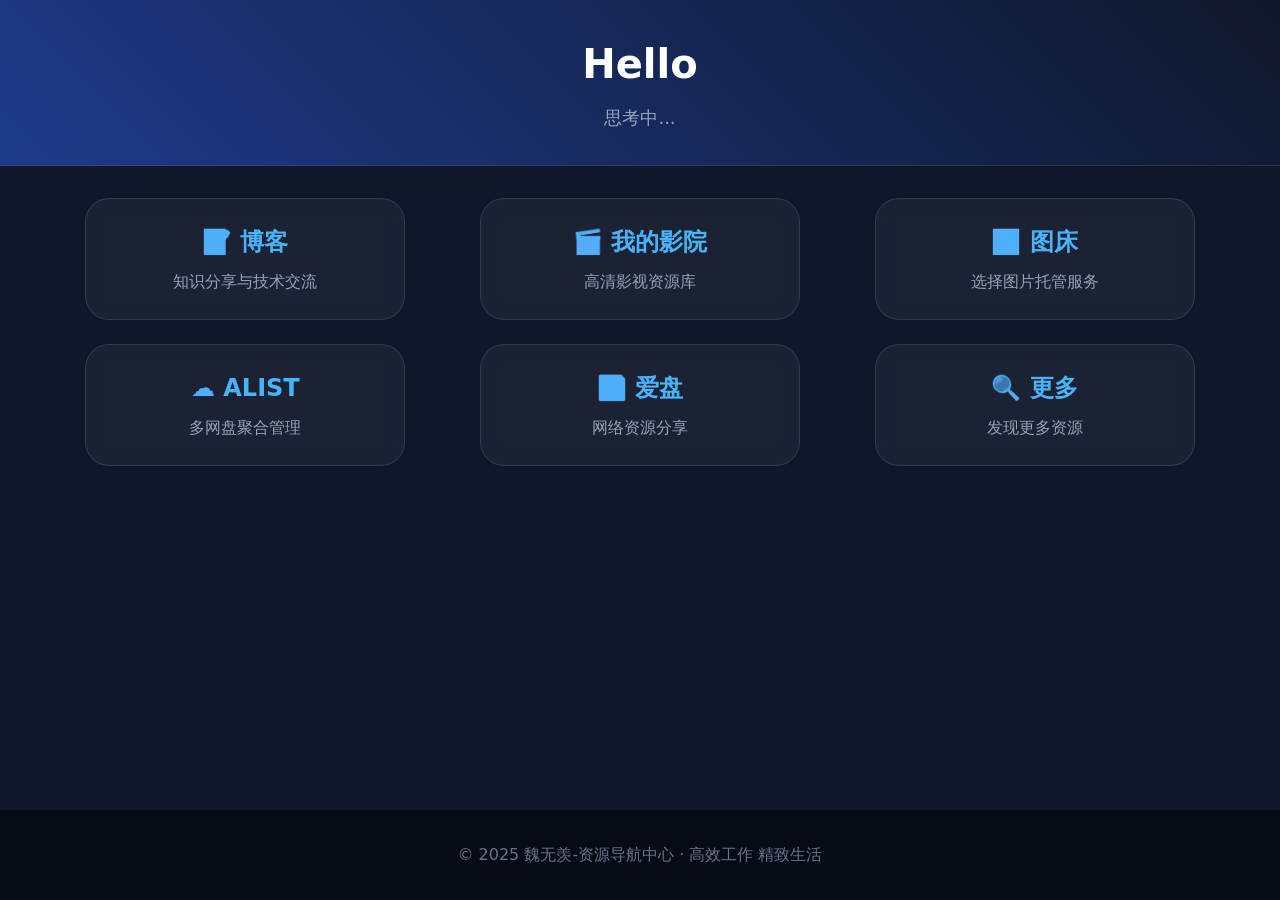
<file: index20260924.html>
<!DOCTYPE html>
<html lang="zh-CN">
<head>
    <meta charset="UTF-8">
    <meta name="viewport" content="width=device-width, initial-scale=1.0">
    <title>魏无羡资源导航中心 - 2091K</title>
    <style>
        * {
            margin: 0;
            padding: 0;
            box-sizing: border-box;
            font-family: 'Segoe UI', system-ui, sans-serif;
        }

        body {
            background: #0f172a;
            color: #fff;
            line-height: 1.6;
            min-height: 100vh;
            position: relative;
            padding-bottom: 80px;
        }

        header {
            text-align: center;
            padding: 2rem 0;
            background: linear-gradient(45deg, #1e3a8a, #0f172a);
            border-bottom: 1px solid rgba(255,255,255,0.1);
        }

        .container {
            max-width: 1200px;
            margin: 0 auto;
            padding: 2rem 20px 80px;
        }

        .nav-grid {
            display: grid;
            grid-template-columns: repeat(auto-fit, minmax(280px, 1fr));
            gap: 1.5rem;
            place-items: center;
        }

        .nav-item {
            width: 100%;
            max-width: 320px;
            background: rgba(255, 255, 255, 0.05);
            border-radius: 1.5rem;
            padding: 1.5rem;
            text-align: center;
            cursor: pointer;
            transition: all 0.3s cubic-bezier(0.4, 0, 0.2, 1);
            backdrop-filter: blur(10px);
            border: 1px solid rgba(255,255,255,0.1);
            text-decoration: none;
            display: block;
            color: inherit;
        }

        .nav-item:hover {
            background: rgba(255, 255, 255, 0.1);
            transform: translateY(-5px);
            box-shadow: 0 10px 15px -3px rgba(0,0,0,0.2);
        }

        h2 {
            font-size: 1.5rem;
            margin-bottom: 0.5rem;
            background: linear-gradient(45deg, #60a5fa, #38bdf8);
            -webkit-background-clip: text;
            color: transparent;
        }

        /* 弹窗样式 */
        .modal {
            display: none;
            position: fixed;
            top: 0;
            left: 0;
            width: 100%;
            height: 100%;
            background: rgba(0,0,0,0.7);
            backdrop-filter: blur(10px);
            z-index: 1000;
            justify-content: center;
            align-items: center;
        }

        .modal-content {
            background: rgba(30, 41, 59, 0.95);
            padding: 2rem;
            border-radius: 1.5rem;
            width: 90%;
            max-width: 400px;
            position: relative;
            border: 1px solid rgba(255,255,255,0.1);
            transform: scale(0.9);
            opacity: 0;
            transition: all 0.3s ease-out;
        }

        .modal.show .modal-content {
            transform: scale(1);
            opacity: 1;
        }

        .close {
            position: absolute;
            right: 1rem;
            top: 1rem;
            font-size: 1.5rem;
            cursor: pointer;
            color: #94a3b8;
        }

        .site-link {
            display: block;
            padding: 1rem;
            margin: 0.5rem 0;
            background: rgba(255,255,255,0.05);
            border-radius: 0.8rem;
            color: #fff;
            text-decoration: none;
            transition: all 0.2s ease;
        }

        .site-link:hover {
            background: rgba(255,255,255,0.1);
            transform: translateX(5px);
        }

        footer {
            text-align: center;
            padding: 2rem;
            background: rgba(0, 0, 0, 0.5);
            position: fixed;
            bottom: 0;
            left: 0;
            right: 0;
            z-index: 99;
        }

        @media (max-width: 768px) {
            .nav-grid {
                grid-template-columns: 1fr;
            }
            
            .nav-item {
                padding: 1.2rem;
            }
            
            h2 {
                font-size: 1.3rem;
            }
        }
    </style>
	<style>
    /* 新增移动端适配样式 */
    @media (max-width: 480px) {
        header {
            padding: 1.5rem 0;
        }
        
        header h1 {
            font-size: 2rem !important;
            margin-bottom: 0.3rem;
        }

        #hitokoto {
            font-size: 2vh !important;
            padding: 0 10px;
        }

        .container {
            padding: 1rem 10px 70px;
        }

        .nav-item {
            max-width: 100%;
            padding: 1rem;
            border-radius: 1rem;
            margin: 0.5rem 0;
        }

        h2 {
            font-size: 1.2rem !important;
        }

        .nav-item p {
            font-size: 0.9rem;
        }

        footer {
            padding: 1rem;
            position: fixed;
            bottom: 0;
			background: #0f172ae6;
        }

        footer p {
            font-size: 0.8rem;
        }

        .modal-content {
            width: 95%;
            max-width: 340px;
            padding: 1.5rem;
        }

        .site-link {
            padding: 0.8rem;
            font-size: 0.9rem;
        }
    }

    /* 优化原有移动端样式 */
    @media (max-width: 768px) {
        .nav-grid {
            grid-template-columns: 1fr;
            gap: 0.5rem;
        }
        
        .nav-item {
            transform: scale(0.95);
            transition: none;
        }
        
        .nav-item:hover {
            transform: scale(0.95);
        }
        
        body {
            padding-bottom: 60px;
        }
    }
</style>
</head>
<body>
    <header>
        <h1 style="font-size: 2.5rem; margin-bottom: 0.5rem;">Hello</h1>
		<p style="font-size:2vh; color: #94a3b8;" id="hitokoto">思考中...</p>
        <script src="https://v1.hitokoto.cn/?encode=js&select=%23hitokoto" defer></script>
    </header>

    <div class="container">
        <div class="nav-grid">
            <a class="nav-item" href="https://blog.2091k.cn/" target="_blank">
                <h2>📝 博客</h2>
                <p style="color: #94a3b8;">知识分享与技术交流</p>
            </a>

            <a class="nav-item" href="http://vqq.521156.xyz/" target="_blank">
                <h2>🎬 我的影院</h2>
                <p style="color: #94a3b8;">高清影视资源库</p>
            </a>

            <div class="nav-item" onclick="openModal()">
                <h2>🖼️ 图床</h2>
                <p style="color: #94a3b8;">选择图片托管服务</p>
            </div>

            <a class="nav-item" href="http://cloud.2091k.cn/alist" target="_blank">
                <h2>☁️ ALIST</h2>
                <p style="color: #94a3b8;">多网盘聚合管理</p>
            </a>

            <a class="nav-item" href="https://aipan.2091k.cn/" target="_blank">
                <h2>💾 爱盘</h2>
                <p style="color: #94a3b8;">网络资源分享</p>
            </a>

            <a class="nav-item" href="https://home.2091k.cn/dh/" target="_blank">
                <h2>🔍 更多</h2>
                <p style="color: #94a3b8;">发现更多资源</p>
            </a>
        </div>
    </div>

    <!-- 图床弹窗 -->
    <div id="myModal" class="modal">
        <div class="modal-content">
            <span class="close" onclick="closeModal()">&times;</span>
            <h3>选择一个图床</h3>
            <a href="https://tgimges.521156.xyz/" class="site-link" target="_blank">TG图床</a>
            <a href="http://imges.521156.xyz/" class="site-link" target="_blank">GitHub图床</a>
        </div>
    </div>

    <footer>
        <p style="color: #64748b;">© 2025 魏无羡-资源导航中心 · 高效工作 精致生活</p>
    </footer>

    <script>
        // 弹窗控制逻辑
        const modal = document.getElementById('myModal');

        function openModal() {
            modal.style.display = 'flex';
            setTimeout(() => {
                modal.classList.add('show');
            }, 10);
        }

        function closeModal() {
            modal.classList.remove('show');
            setTimeout(() => {
                modal.style.display = 'none';
            }, 300);
        }

        // 点击外部关闭弹窗
        window.onclick = function(event) {
            if (event.target === modal) {
                closeModal();
            }
        }

        // 禁用背景滚动
        document.addEventListener('wheel', (e) => {
            if (modal.style.display === 'flex') {
                e.preventDefault();
            }
        }, { passive: false });
    </script>
	<script>
var _hmt = _hmt || [];
(function() {
  var hm = document.createElement("script");
  hm.src = "https://hm.baidu.com/hm.js?d69e07b9eec7a81616400c95de2448f4";
  var s = document.getElementsByTagName("script")[0]; 
  s.parentNode.insertBefore(hm, s);
})();
</script>

</body>
</html>
</file>
